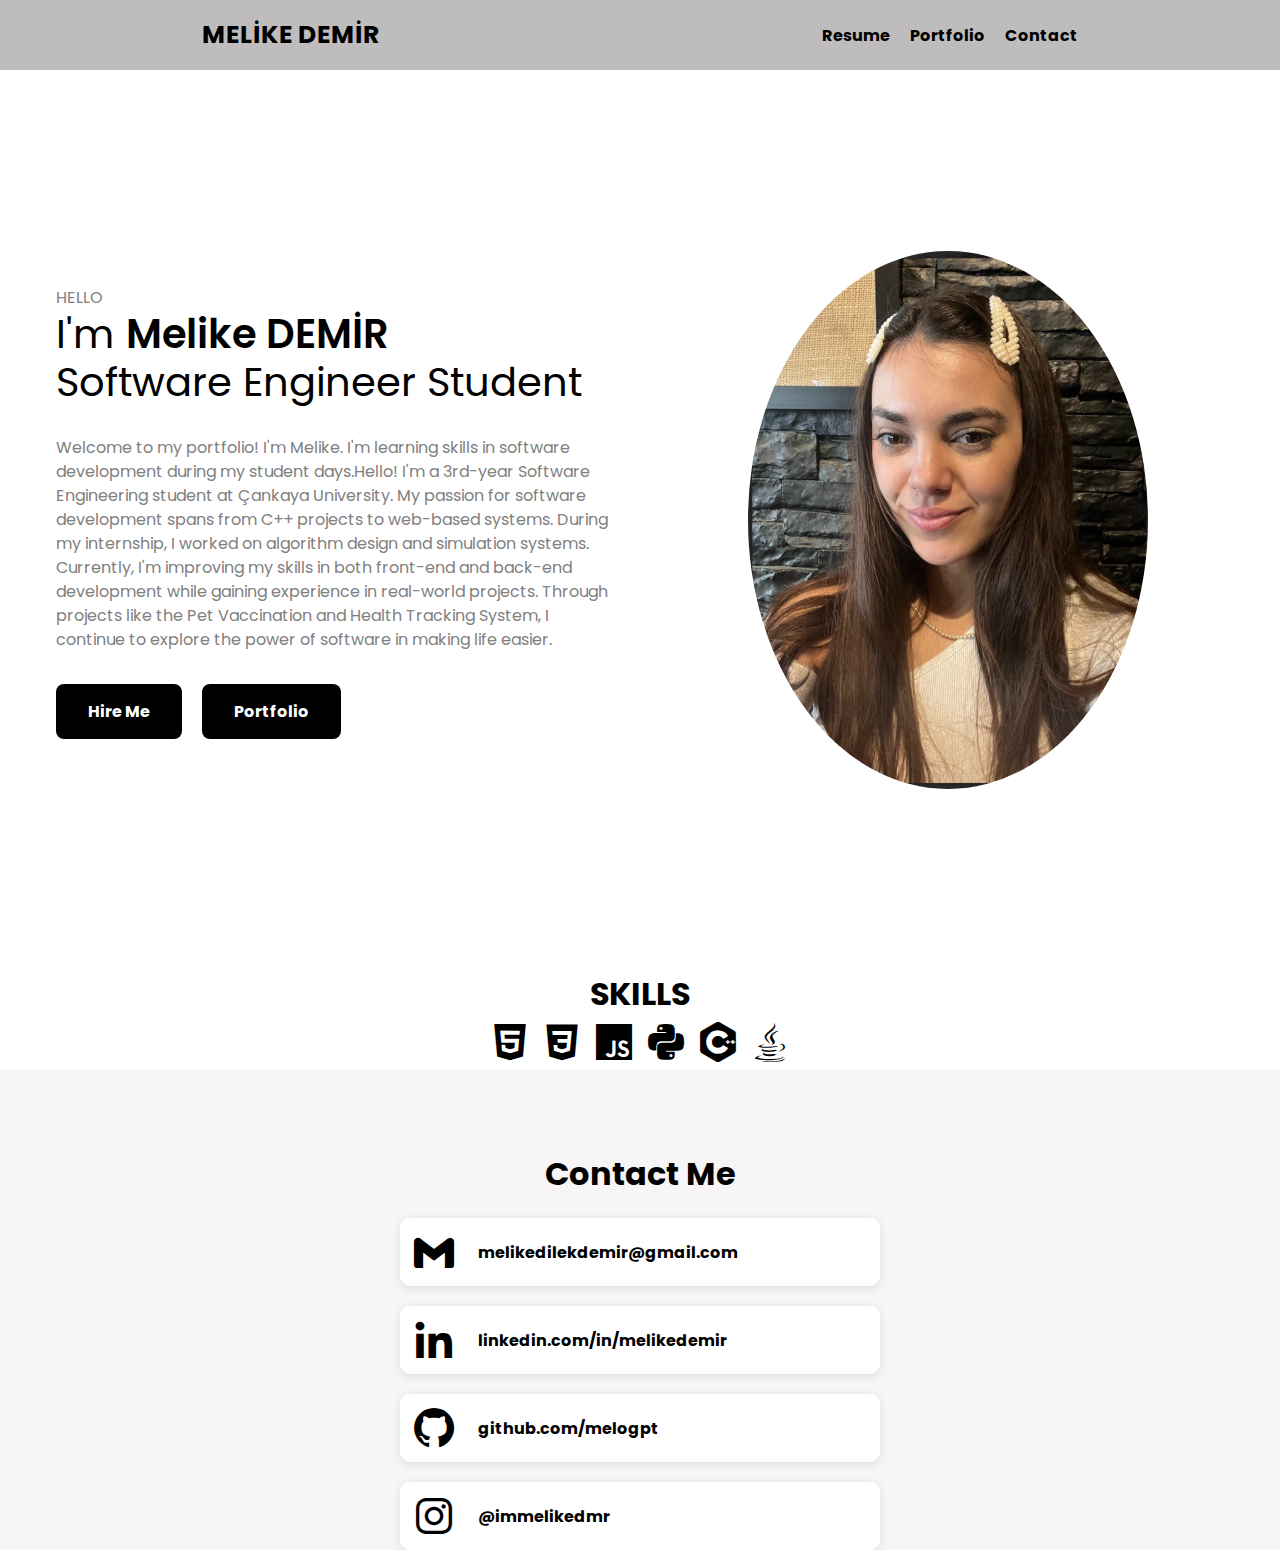
<file: index.html>
<!DOCTYPE html>
<html lang="en">
<head>
    <meta charset="UTF-8">
    <meta name="viewport" content="width=device-width, initial-scale=1.0">
    <title>melikedemir</title>
    <link rel="stylesheet" href="meyo.css">
    <link href='https://unpkg.com/boxicons@2.1.4/css/boxicons.min.css' rel='stylesheet'>
</head>
<body>
    <div class="navbar">
        <h1 class="name">MELİKE DEMİR</h1>
        <div class="menu">
            <ul class="list">
                <li><a href="MelikeDemir-CV.pdf">Resume</a></li>
                <li><a href="https://www.linkedin.com/in/melike-demir-331827285/">Portfolio</a></li>
                <li><a href="#contact">Contact</a></li>
            </ul>
        </div>
    </div>
    <div class="anaboard">
        <div class="text">
        <p class="helo">HELLO</p>
        <h1 class="title">I'm <span>Melike DEMİR</span></h1>
        <h1 class="title"> Software Engineer Student</h1>
        <p class="paraf">Welcome to my portfolio! I'm Melike. I'm learning skills in software development
            during my student days.Hello! I'm a 3rd-year Software Engineering student at Çankaya University. 
            My passion for software development spans from C++ projects to web-based systems.
         During my internship, I worked on algorithm design and simulation systems. Currently, I'm improving my skills in both front-end and back-end development while gaining experience in real-world projects. Through projects like the Pet Vaccination and Health Tracking System, I continue to explore the power of software in making life easier.


        </p>
       <div class="buton"><button><a class="link" href="https://github.com/melogpt">Hire Me</a></button>
        <button>
            <a class="link" href="https://www.linkedin.com/in/melike-demir-331827285/">Portfolio</a>
        </button></div> 
        </div>
        <div class="foto"><img src="foto/melikedemir.png" alt=""></div>
        
        
    </div>
    <div class="skills"> 
        <h1>SKILLS</h1>
        <i class='bx bxl-html5 bx-lg'></i>
  <i class='bx bxl-css3 bx-lg'></i>
  <i class='bx bxl-javascript bx-lg'></i>
  <i class='bx bxl-python bx-lg'></i>
  <i class='bx bxl-c-plus-plus bx-lg'></i>
  <i class='bx bxl-java bx-lg'></i>
  
    </div>
    <div section id="contact" class="contact">
        <h1 class="contact-title">Contact Me</h1>
        <div class="container">
        <div class="posta">
            <i class='bx bxl-gmail bx-lg'></i>
            <a href="melikedilekdemir@gmail.com">melikedilekdemir@gmail.com</a>
        </div>
        <div class="linkedin">
            <i class='bx bxl-linkedin bx-lg' ></i>
            <a href="https://www.linkedin.com/in/melike-demir-331827285/">linkedin.com/in/melikedemir</a>
        </div>
        <div class="git">
            <i class='bx bxl-github bx-lg' ></i>
            <a href="https://github.com/melogpt">github.com/melogpt</a>
        </div>
        <div class="insta">
            <i class='bx bxl-instagram bx-lg'></i>
            <a href="@immelikedmr">@immelikedmr</a>
        </div>
    </div>
    </div>

</body>
</html>
</file>
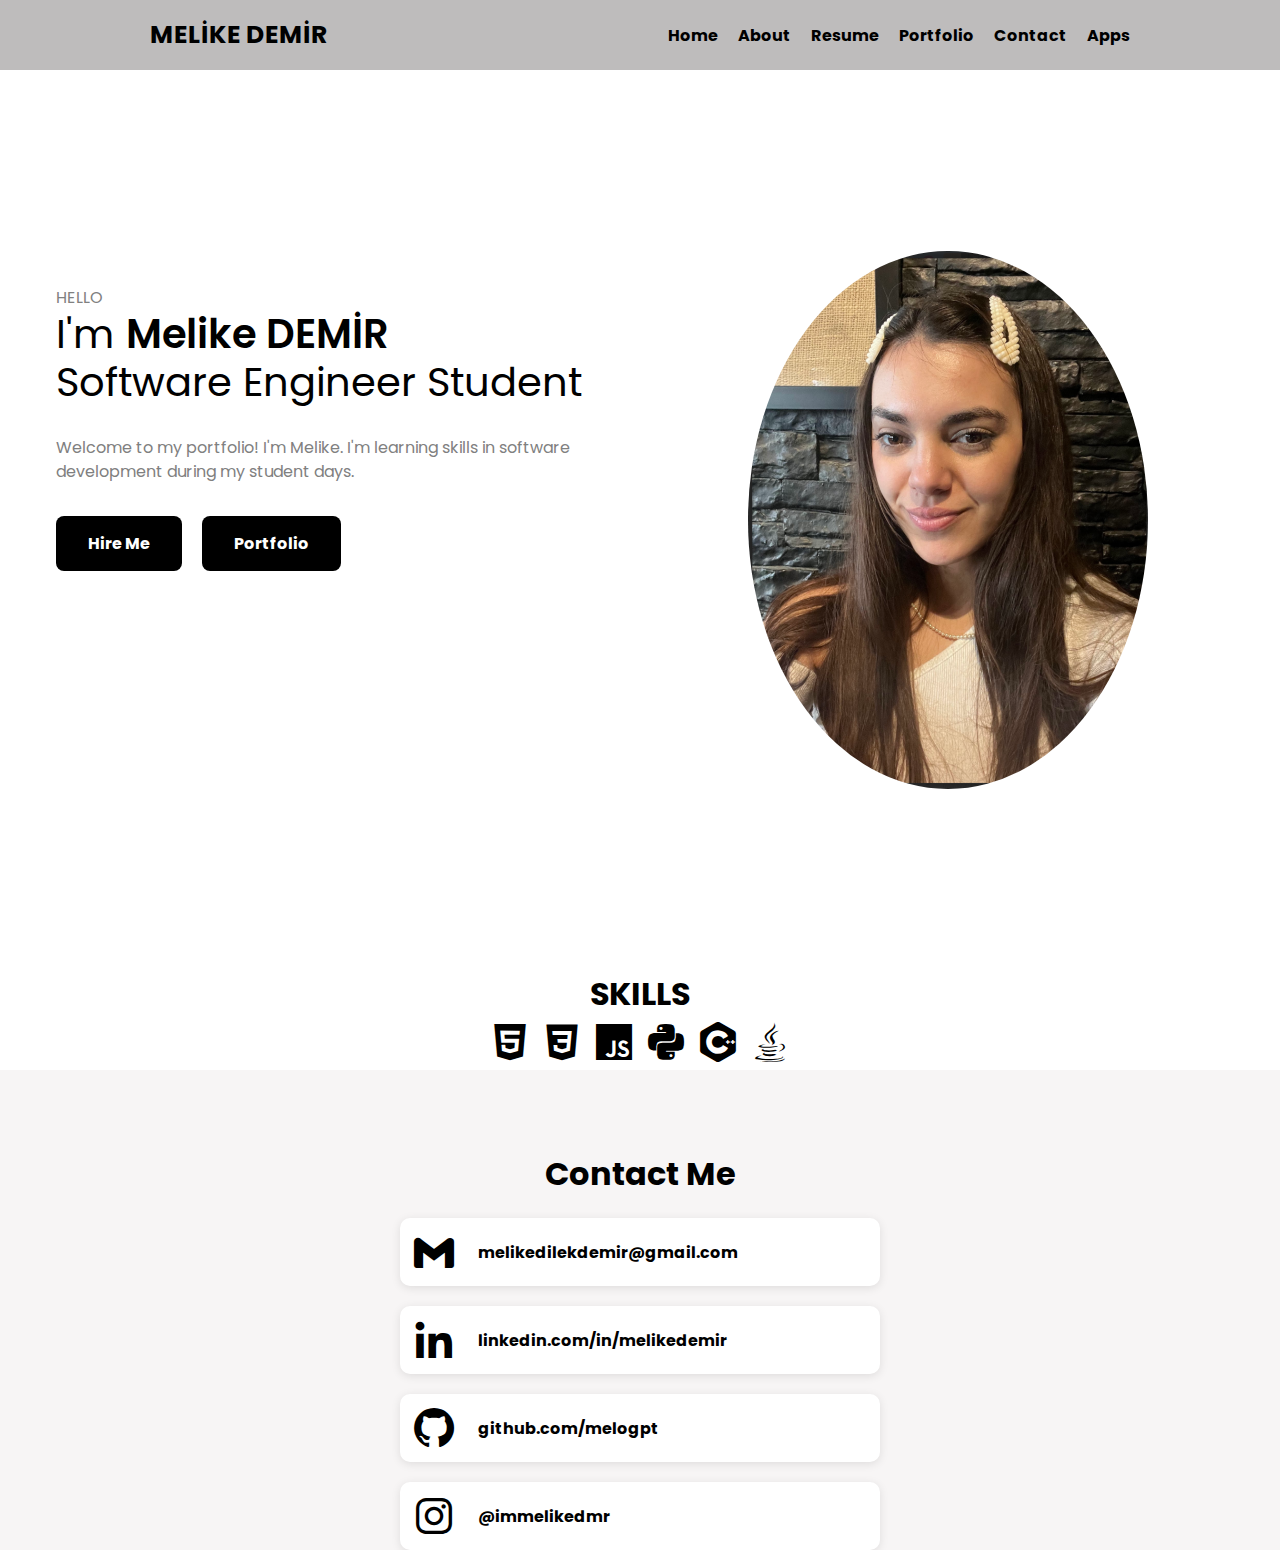
<file: melo.html>
<!DOCTYPE html>
<html lang="en">
<head>
    <meta charset="UTF-8">
    <meta name="viewport" content="width=device-width, initial-scale=1.0">
    <title>melikedemir</title>
    <link rel="stylesheet" href="meyo.css">
    <link href='https://unpkg.com/boxicons@2.1.4/css/boxicons.min.css' rel='stylesheet'>
</head>
<body>
    <div class="navbar">
        <h1 class="name">MELİKE DEMİR</h1>
        <div class="menu">
            <ul class="list">
                <li><a href="#">Home</a></li>
                <li><a href="#">About</a></li>
                <li><a href="#">Resume</a></li>
                <li><a href="#">Portfolio</a></li>
                <li><a href="#contact">Contact</a></li>
                <li><a href="#">Apps</a></li>
            </ul>
        </div>
    </div>
    <div class="anaboard">
        <div class="text">
        <p class="helo">HELLO</p>
        <h1 class="title">I'm <span>Melike DEMİR</span></h1>
        <h1 class="title"> Software Engineer Student</h1>
        <p class="paraf">Welcome to my portfolio! I'm Melike. I'm learning skills in software development
            during my student days.
        </p>
       <div class="buton"><button>Hire Me</button>
        <button>Portfolio</button></div> 
        </div>
        <div class="foto"><img src="foto/melikedemir.png" alt=""></div>
        
        
    </div>
    <div class="skills"> 
        <h1>SKILLS</h1>
        <i class='bx bxl-html5 bx-lg'></i>
  <i class='bx bxl-css3 bx-lg'></i>
  <i class='bx bxl-javascript bx-lg'></i>
  <i class='bx bxl-python bx-lg'></i>
  <i class='bx bxl-c-plus-plus bx-lg'></i>
  <i class='bx bxl-java bx-lg'></i>
  
    </div>
    <div class="contact">
        <h1 class="contact-title">Contact Me</h1>
        <div class="container">
        <div class="posta">
            <i class='bx bxl-gmail bx-lg'></i>
            <a href="melikedilekdemir@gmail.com">melikedilekdemir@gmail.com</a>
        </div>
        <div class="linkedin">
            <i class='bx bxl-linkedin bx-lg' ></i>
            <a href="https://www.linkedin.com/in/melike-demir-331827285/">linkedin.com/in/melikedemir</a>
        </div>
        <div class="git">
            <i class='bx bxl-github bx-lg' ></i>
            <a href="https://github.com/melogpt">github.com/melogpt</a>
        </div>
        <div class="insta">
            <i class='bx bxl-instagram bx-lg'></i>
            <a href="@immelikedmr">@immelikedmr</a>
        </div>
    </div>
    </div>

</body>
</html>
</file>
<file: meyo.css>
@import url("https://fonts.googleapis.com/css2?family=Poppins:wght@400;600;700&display=swap");
*{
    margin: 0;
    top: 0;
    box-sizing: border-box;
    font-family: "Poppins", sans-serif;
}
body{
    padding-top: 70px;
}
.navbar{
    background-color: rgb(190, 188, 188);
    color: black;
    display: flex;
    justify-content: space-around;
    align-items: center;
    width: 100%;
    height: 70px;
    position: fixed;

    
}
.name{
    font-size: 25px;
}
.list{
    list-style: none;
    display: flex;
    column-gap: 20px;
    color: black;

}
a{
    text-decoration: none;
    color: black;
    font-weight: bold;
}
ul li a:hover{
    text-decoration: underline;
}
.text{
    text-align: left;
    margin-top: 200px;

}
.text span{
    font-weight: 600;
}
.title{
    font-size: 2.5rem;
    font-weight: 400;
    line-height: 3rem;
    color: black;
    margin-bottom: 0rem;
    
    
    
}
p{
    color: gray;
    font-weight: bold;
    font-size: 1rem;
    font-weight: 400;
    line-height: 1.5rem;
    
    

}
.paraf{
    line-height: 1.5rem;
    color: gray;
    margin-bottom: 2rem;
    padding-top: 30px;
    
}
.anaboard{
 min-height: 100vh;
  max-width: 1200px;
  margin: auto;
  padding: 1rem;
  display: grid;
  grid-template-columns: repeat(2, 1fr);
  gap: 4rem;
}
.buton{
    display: flex;
    flex-direction: row;
    column-gap: 20px;
    
    

}
button{
    color: white;
    background-color: black;
    border: none;
    border-radius: 8px;
    padding: 15px 32px;
    cursor: pointer;
    font-size: 16px;
    font-weight: bold;
}
button:hover{
    background-color: rgb(169, 165, 165);
    color: black;
}
img{
   /* border: none;
    height: 500px;
    width: 400px;
    border-radius: 400px; */

    width: min(25rem, 90%);
    border-radius: 100%;
    
}
.foto{
    display: grid;
    place-items: center;

}
.skills{
    text-align: center;
}
.contact{
    background-color: rgb(247, 245, 245);
    text-align: center;
    
}
.contact-title{
    padding-top: 80px;
}
.posta{
  display: flex;
  align-items: center;
  gap: 20px;
  padding: 10px;
  background-color: white;
  border-radius: 10px;
  box-shadow: 0 2px 10px rgba(0, 0, 0, 0.1);
  transition: transform 0.3s ease;
  margin: 20px 400px 20px 400px;
  
}
.linkedin{
    display: flex;
    align-items: center;
    gap: 20px;
    padding: 10px;
    background-color: white;
    border-radius: 10px;
    box-shadow: 0 2px 10px rgba(0, 0, 0, 0.1);
    transition: transform 0.3s ease;
    margin: 20px 400px 20px 400px;
}
.git{
    display: flex;
    align-items: center;
    gap: 20px;
    padding: 10px;
    background-color: white;
    border-radius: 10px;
    box-shadow: 0 2px 10px rgba(0, 0, 0, 0.1);
    transition: transform 0.3s ease;
    margin: 20px 400px 20px 400px;
}
.insta{
    display: flex;
    align-items: center;
    gap: 20px;
    padding: 10px;
    background-color: white;
    border-radius: 10px;
    box-shadow: 0 2px 10px rgba(0, 0, 0, 0.1);
    transition: transform 0.3s ease;
    margin: 20px 400px 0px 400px;
}
.link{
    color: white;
}
</file>
